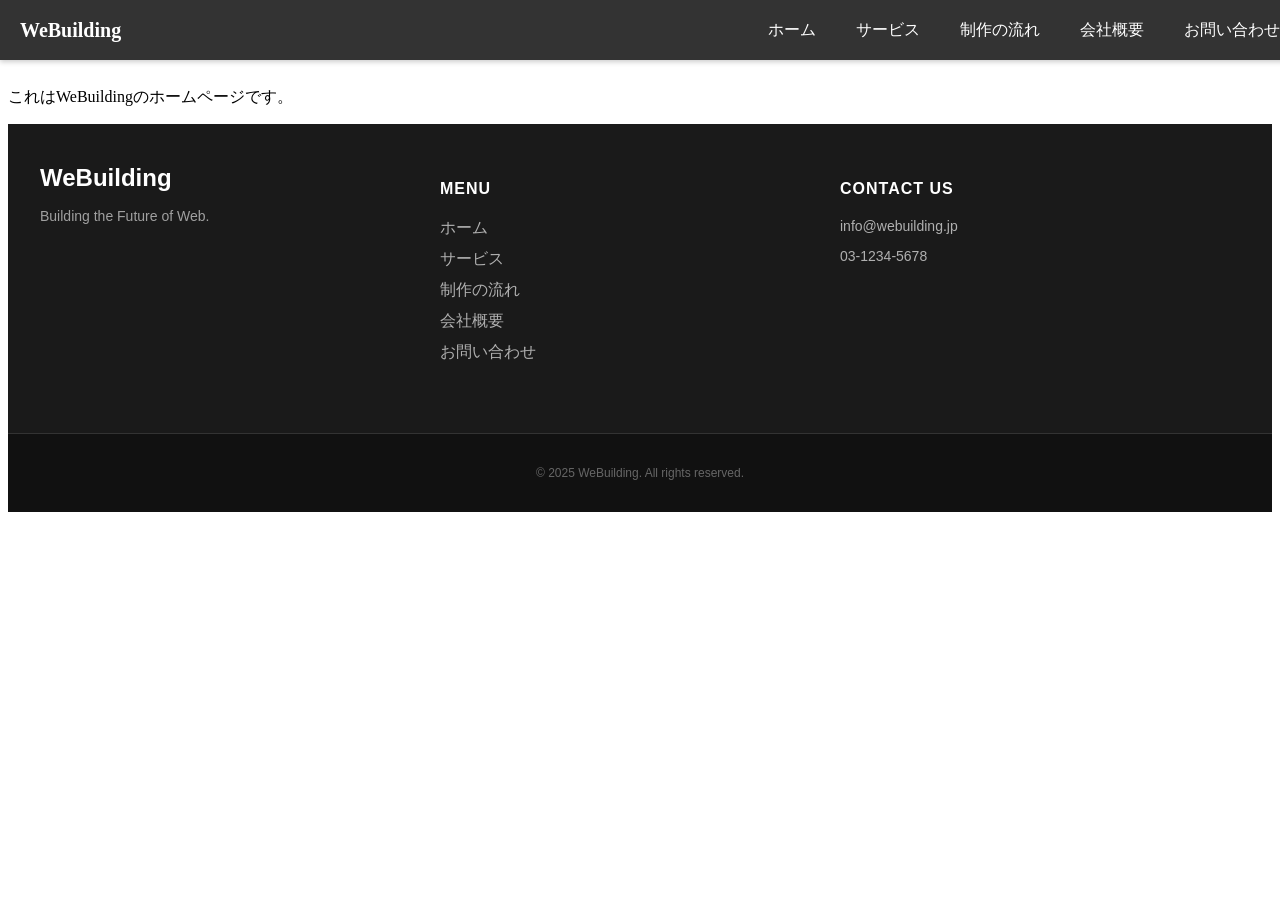
<file: index.html>
<!DOCTYPE html>
<html lang="ja">
  <head>
    <meta charset="UTF-8" />
    <meta name="viewport" content="width=device-width, initial-scale=1.0" />
    <title>WeBuilding</title>
  </head>
  <nav class="menubar"></nav>
  <div>
    <h1>WeBuildingへようこそ</h1>
    <p>これはWeBuildingのホームページです。</p>
  </div>
  <footer></footer>
</html>

<script src="./global/components/menubar/menubar.js"></script>
<script src="./global/components/footer/footer.js"></script>
</file>
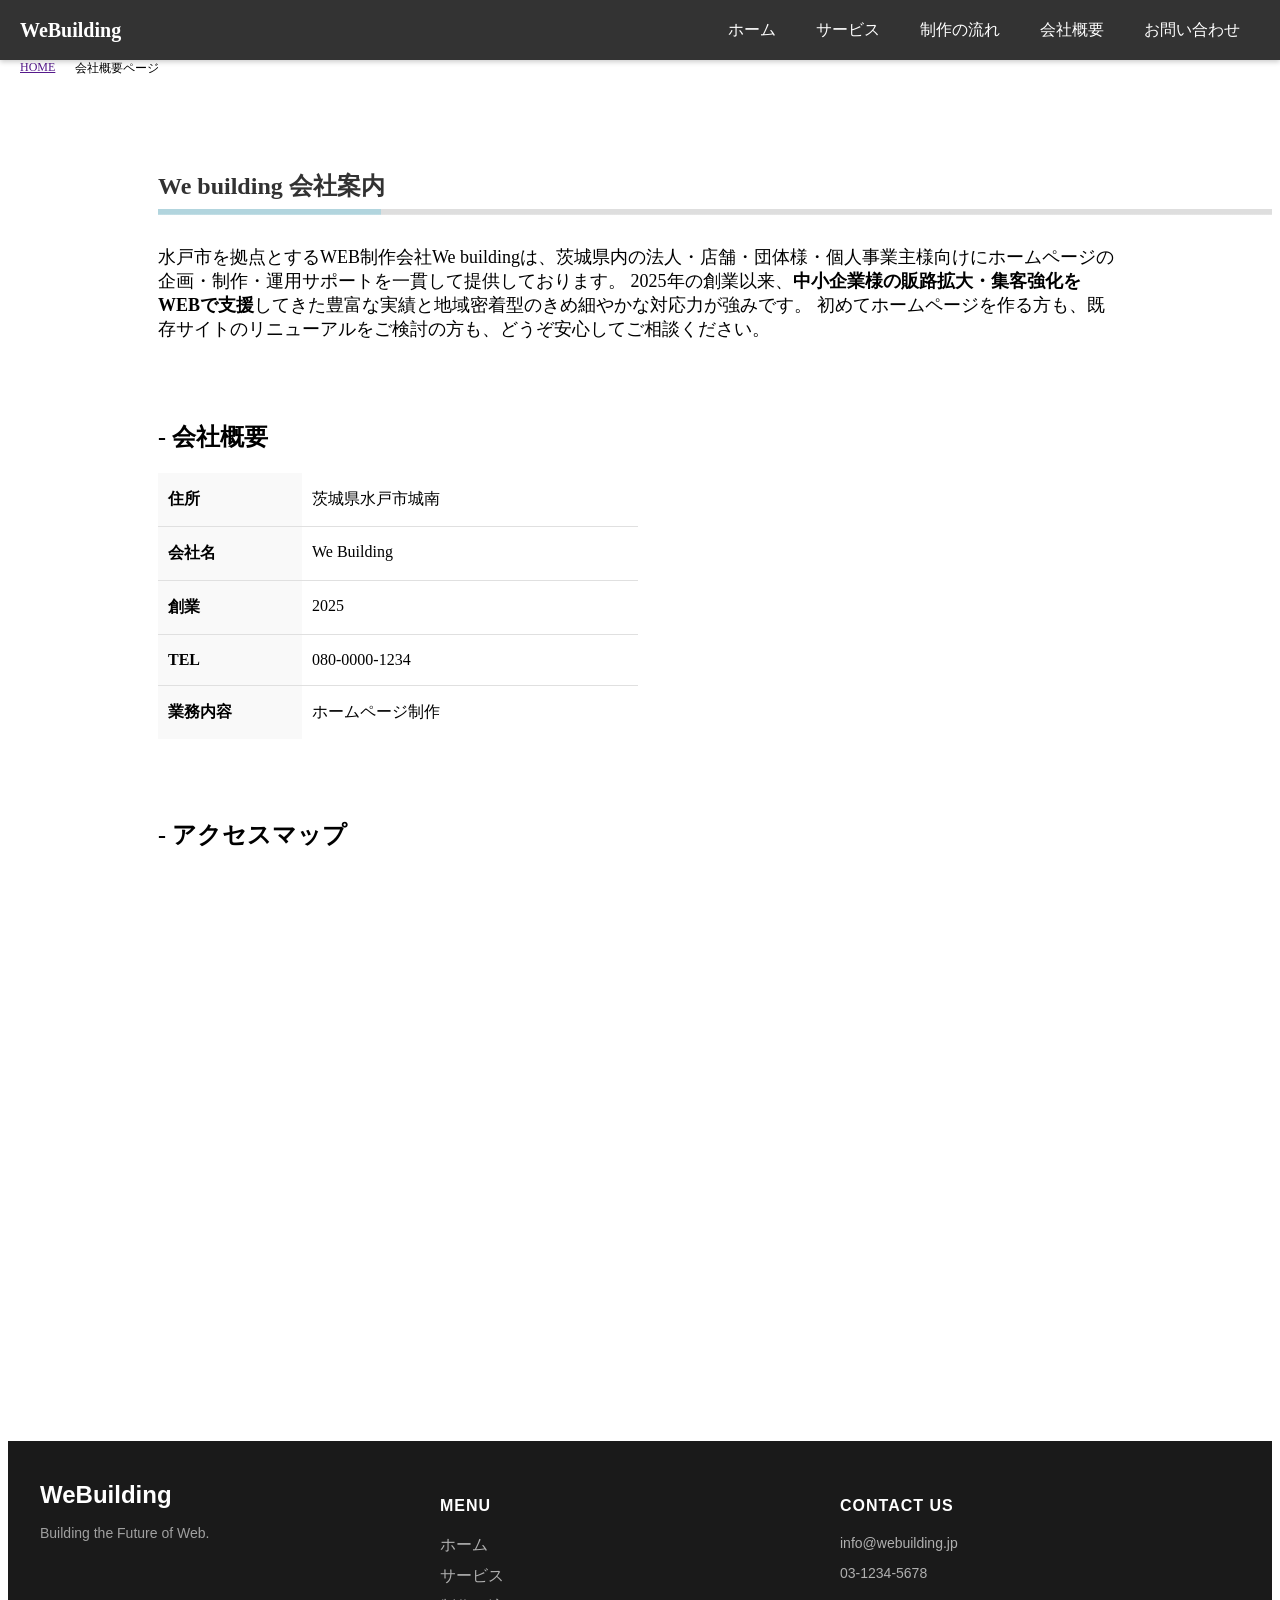
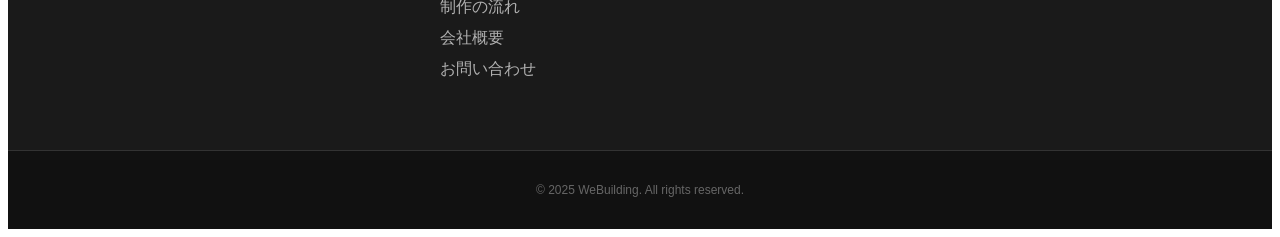
<file: company/index.html>
<!DOCTYPE html>
<html lang="en">
<head>
    <meta charset="UTF-8">
    <meta name="viewport" content="width=device-width, initial-scale=1.0">
    <title>Company Overview</title>
    <link rel="stylesheet" href="style.css">

</head>

<body>
  <nav class="menubar"></nav>

    <div class="header">
      <a href="">HOME</a>
      <div></div>
      <div>会社概要ページ</div>
    </div>
    <h2 class="title1">
        We building 会社案内
    </h2>
    <div class="guidance">
       水戸市を拠点とするWEB制作会社We buildingは、茨城県内の法人・店舗・団体様・個人事業主様向けにホームページの企画・制作・運用サポートを一貫して提供しております。
       2025年の創業以来、<strong>中小企業様の販路拡大・集客強化をWEBで支援</strong>してきた豊富な実績と地域密着型のきめ細やかな対応力が強みです。
       初めてホームページを作る方も、既存サイトのリニューアルをご検討の方も、どうぞ安心してご相談ください。
    </div>
    <h2 class="title">
        - 会社概要
    </h2>
    <table  width="480px" class="table">
        <tbody>
        <tr class="table-row">
            <th class="table-title" width="30%">住所</th>
            <th class="table-name" width="70%">茨城県水戸市城南</th>
        </tr>
        <tr class="table-row">
            <th class="table-title" width="30%">会社名</th>
            <th class="table-name" width="70%">We Building</th>
        </tr>
        <tr class="table-row">
           <th class="table-title" width="30%">創業</th>
            <th class="table-name" width="70%">2025</th>
        </tr>
        <tr class="table-row">
            <th class="table-title" width="30%">TEL</th>
            <th class="table-name" width="70%">080-0000-1234</th>
        </tr>
        <tr class="table-row">
            <th class="table-title" width="30%">業務内容</th>
            <th class="table-name" width="70%">ホームページ制作</th>
        </tr>
        </tbody>
    </table>

    <h2 class="title">
        - アクセスマップ
    </h2>
    <iframe class="map"
            src="https://www.google.com/maps/embed?pb=!1m18!1m12!1m3!1d200.79974414845387!2d140.47493355938022!3d36.36572217622719!2m3!1f0!2f0!3f0!3m2!1i1024!2i768!4f13.1!3m3!1m2!1s0x60222503cbab7453%3A0x653904a2107dff21!2z5a2m6Iq45aG-IOawtOaIuOacrOmDqOagoQ!5e0!3m2!1sja!2sjp!4v1763277205579!5m2!1sja!2sjp" 
            width="780" 
            height="450" 
            style="border:0;" 
            allowfullscreen="" 
            loading="lazy" 
            referrerpolicy="no-referrer-when-downgrade">
    </iframe>
    <footer></footer>
</body>
</html>
<script src="../global/components/menubar/menubar.js"></script>
<script src="../global/components/footer/footer.js"></script>
</file>
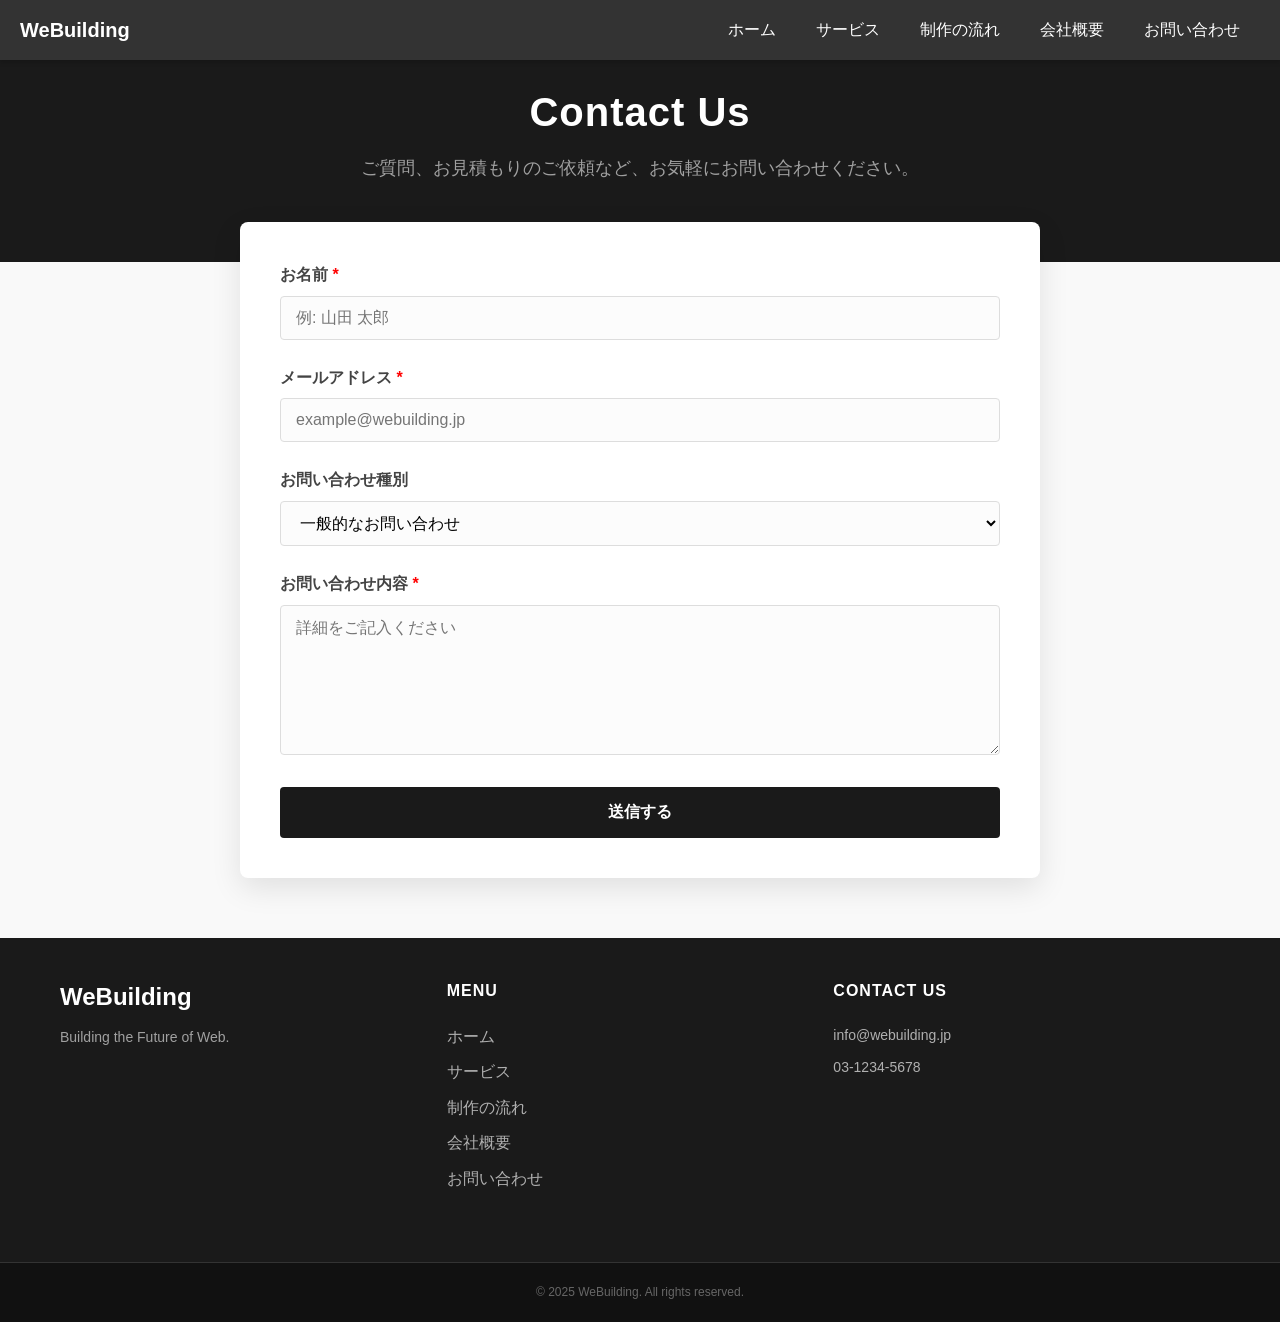
<file: contact/index.html>
<!DOCTYPE html>
<html lang="ja">

<head>
  <meta charset="UTF-8">
  <meta name="viewport" content="width=device-width, initial-scale=1.0">
  <link rel="stylesheet" href="./style.css">
  <title>お問い合わせ</title>
</head>

<body>
  <nav class="menubar"></nav>

  <header class="page-header">
    <h1 class="page-title">Contact Us</h1>
    <p class="page-description">ご質問、お見積もりのご依頼など、お気軽にお問い合わせください。</p>
  </header>

  <main class="contact-container">
    <form action="#" method="POST">
      <div class="form-group">
        <label for="name" class="form-label">お名前 <span style="color:red">*</span></label>
        <input type="text" id="name" name="name" class="form-input" placeholder="例: 山田 太郎" required>
      </div>

      <div class="form-group">
        <label for="email" class="form-label">メールアドレス <span style="color:red">*</span></label>
        <input type="email" id="email" name="email" class="form-input" placeholder="example@webuilding.jp" required>
      </div>

      <div class="form-group">
        <label for="subject" class="form-label">お問い合わせ種別</label>
        <select id="subject" name="subject" class="form-select">
          <option value="general">一般的なお問い合わせ</option>
          <option value="service">サービスについて</option>
          <option value="quote">お見積もり依頼</option>
          <option value="recruit">採用について</option>
          <option value="other">その他</option>
        </select>
      </div>

      <div class="form-group">
        <label for="message" class="form-label">お問い合わせ内容 <span style="color:red">*</span></label>
        <textarea id="message" name="message" class="form-textarea" placeholder="詳細をご記入ください" required></textarea>
      </div>

      <button type="submit" class="submit-btn">送信する</button>
    </form>
  </main>

  <footer></footer>
</body>

</html>

<script src="../global/components/menubar/menubar.js"></script>
<script src="../global/components/footer/footer.js"></script>
</file>
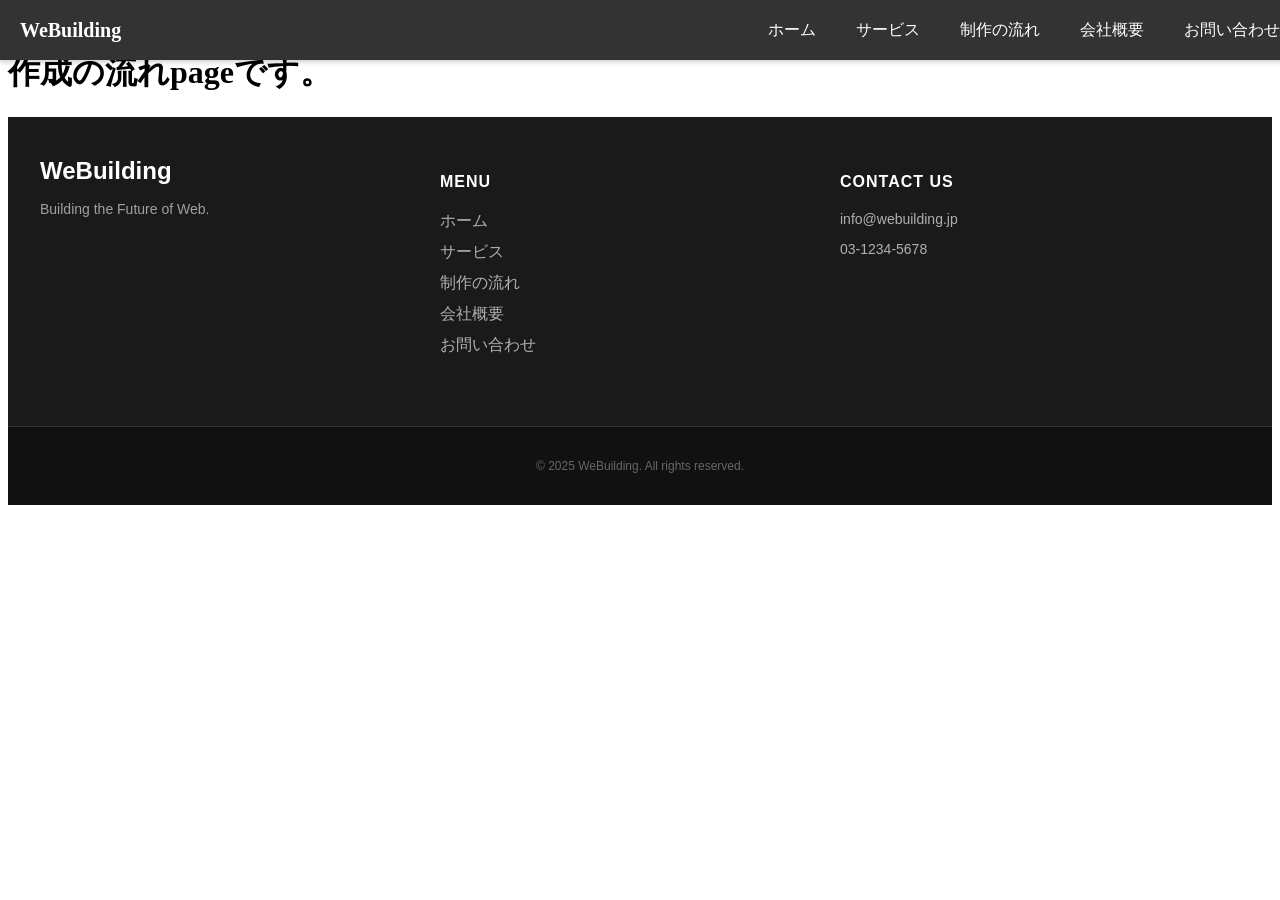
<file: flow/index.html>
<!DOCTYPE html>
<html lang="en">
<head>
    <meta charset="UTF-8">
    <meta name="viewport" content="width=device-width, initial-scale=1.0">
    <title>Document</title>
    <link rel="stylesheet" href="./style.css">
</head>
<body>
     <nav class="menubar"></nav>

     <h1>作成の流れpageです。</h1>
     <footer></footer>
</body>
</html>

<script src="../global/components/menubar/menubar.js"></script>
<script src="../global/components/footer/footer.js"></script>
</file>
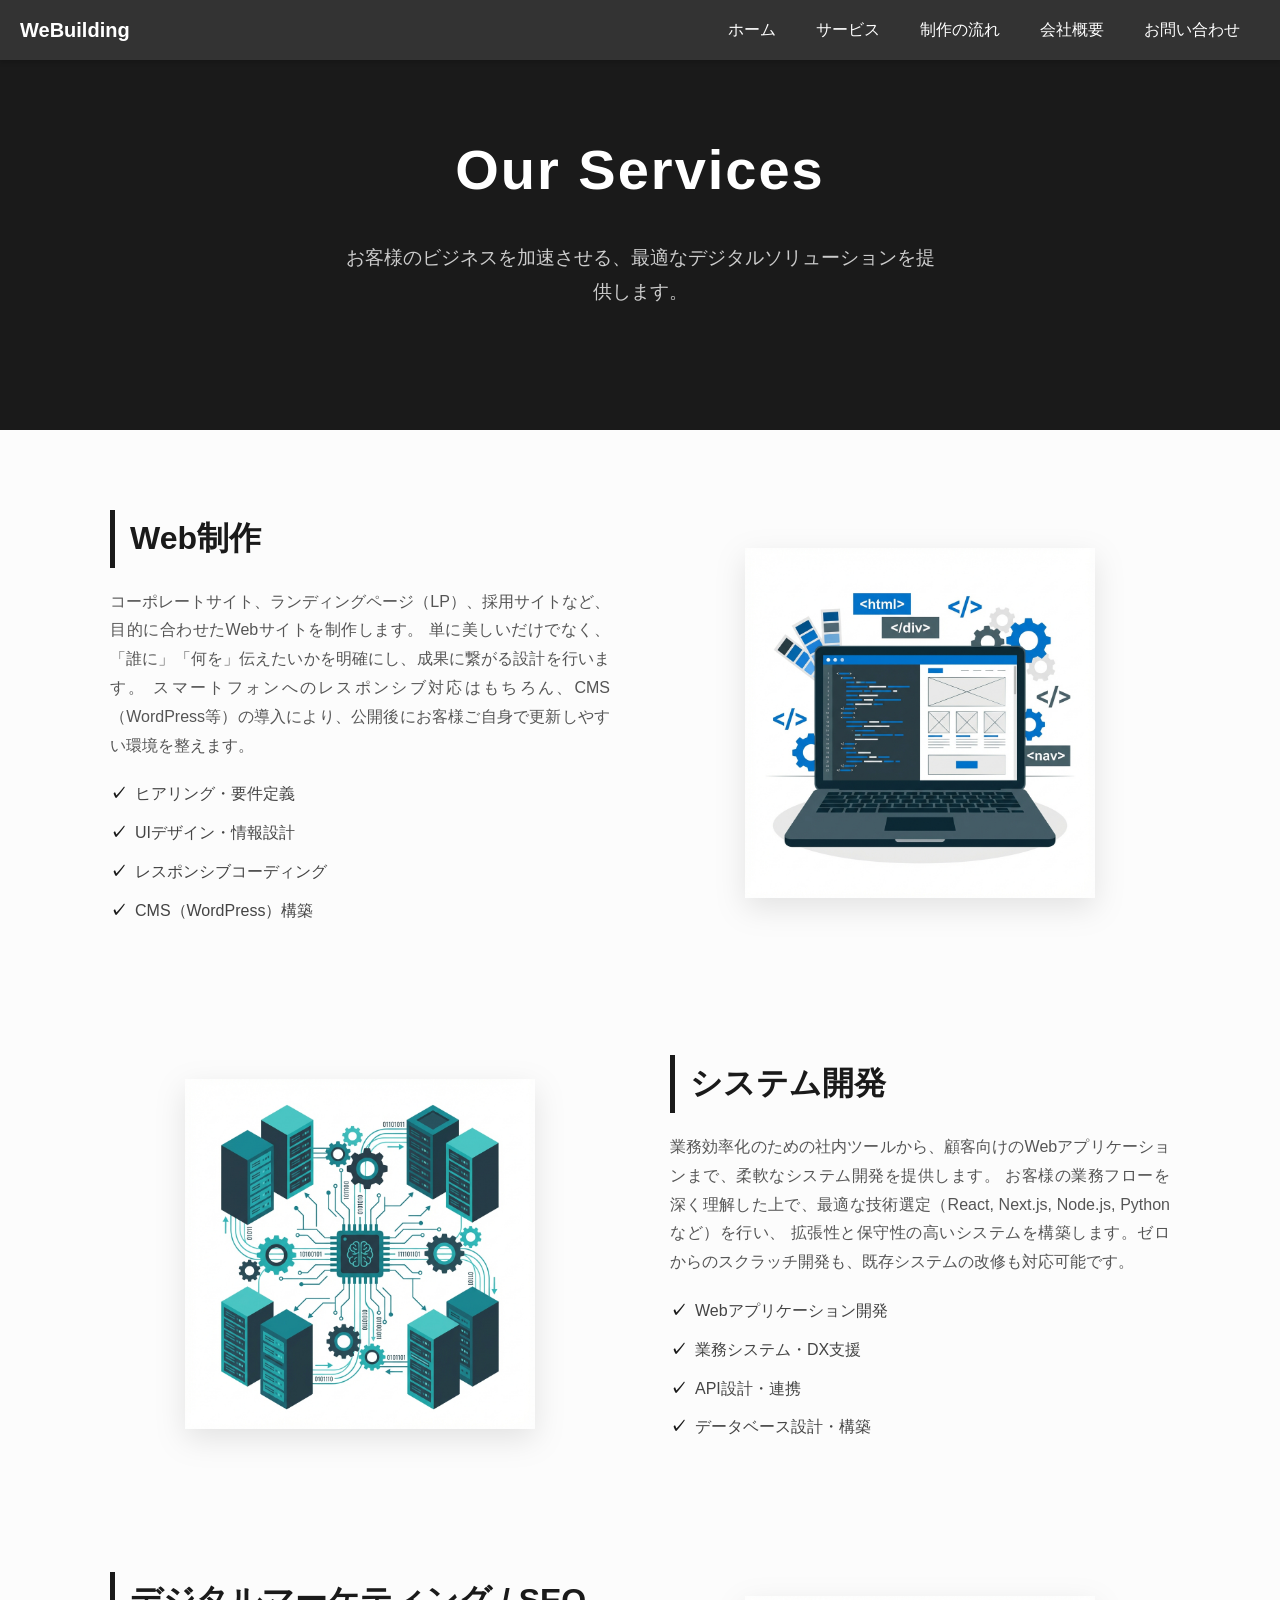
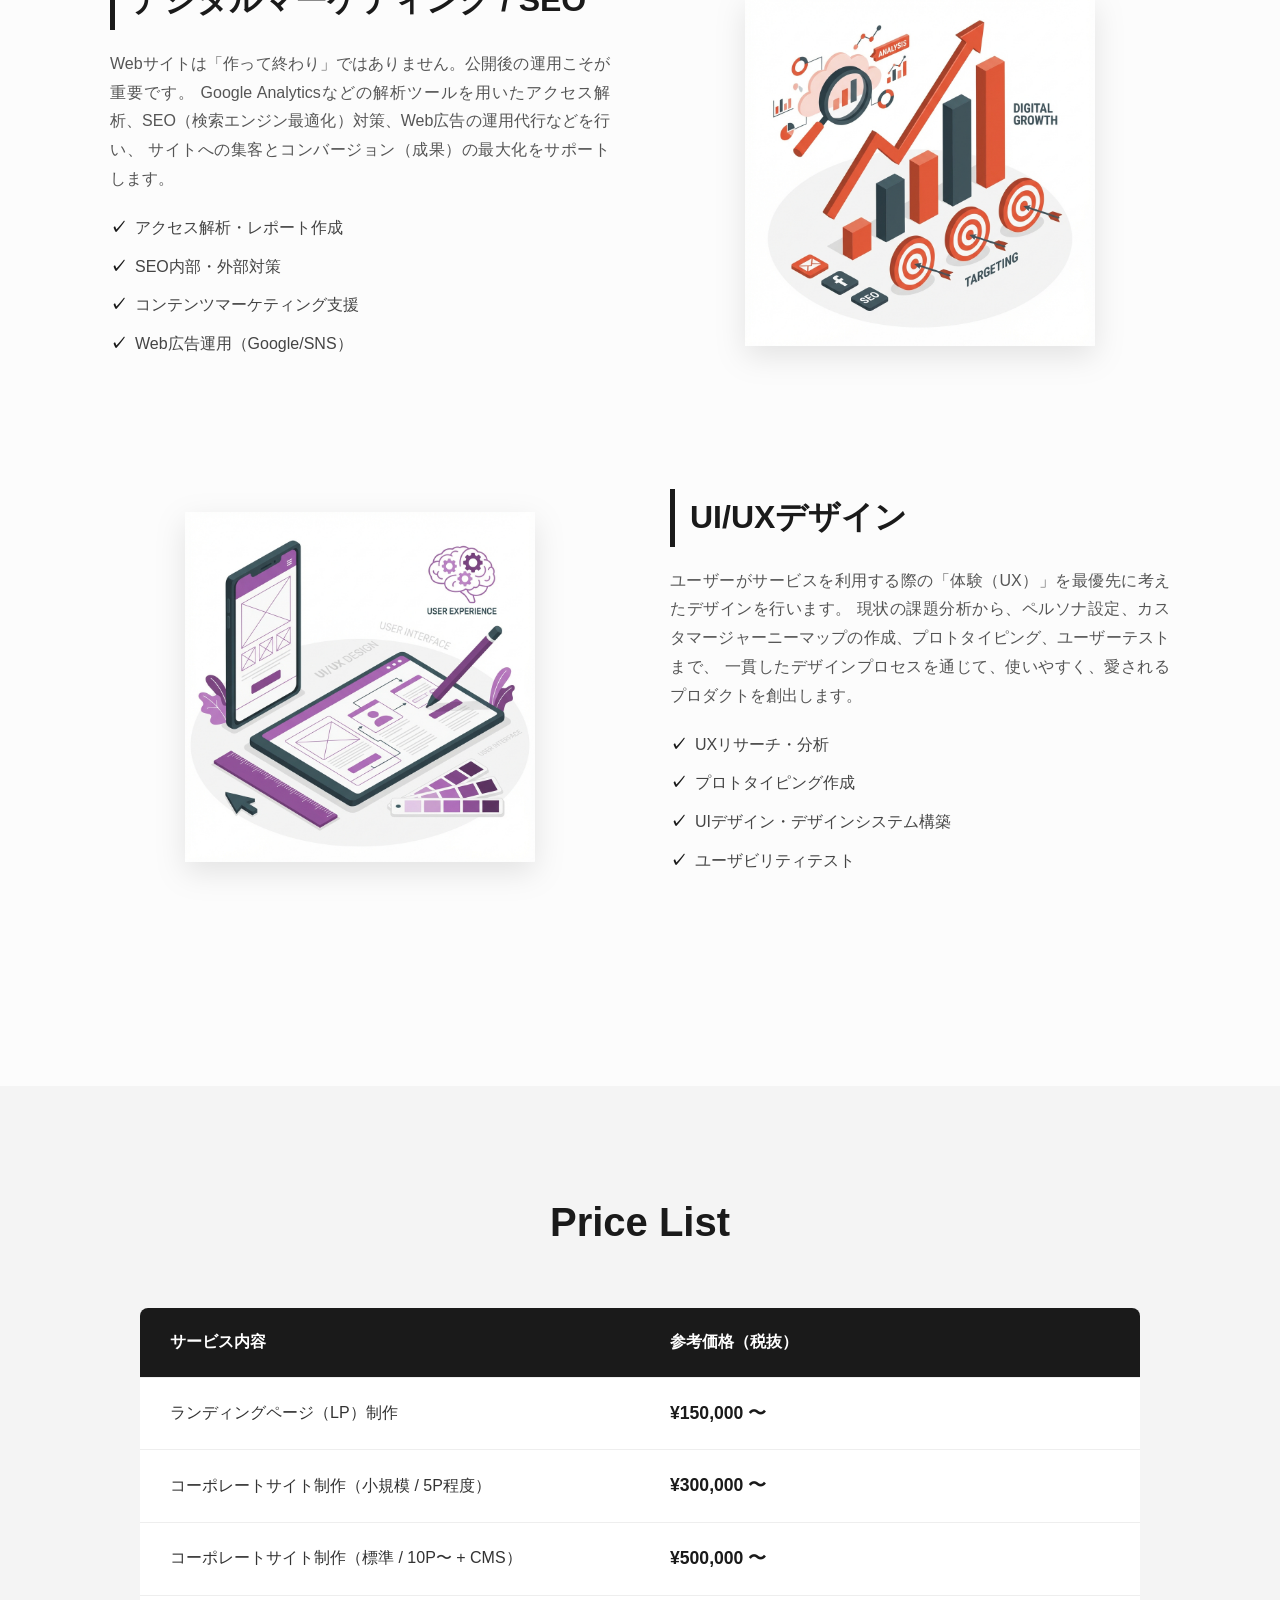
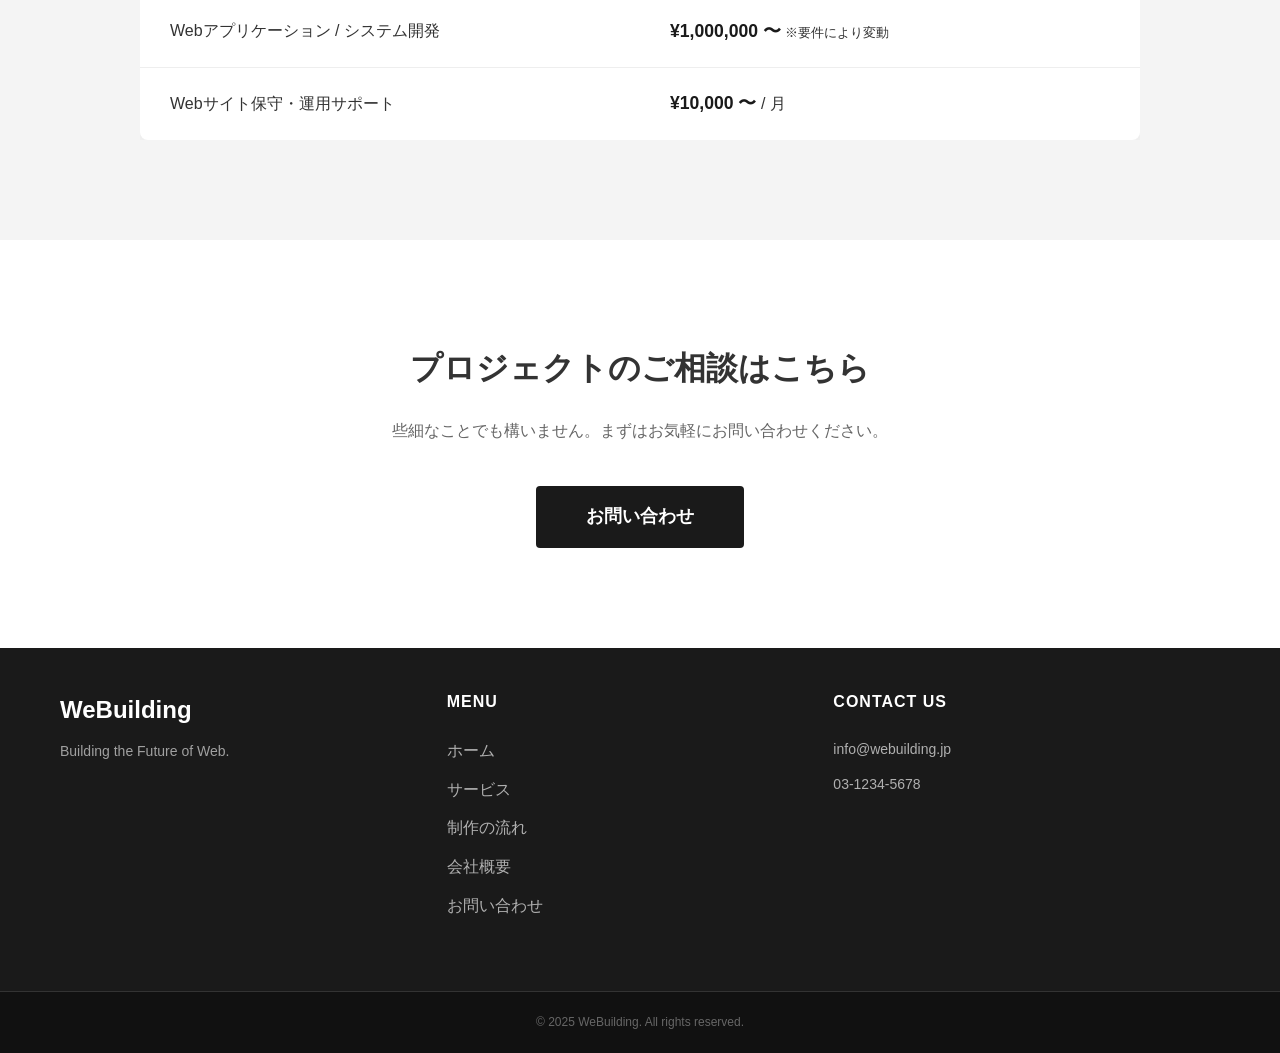
<file: services/index.html>
<!DOCTYPE html>
<html lang="ja">

<head>
    <meta charset="UTF-8">
    <meta name="viewport" content="width=device-width, initial-scale=1.0">
    <title>サービス｜WeBuilding</title>
    <link rel="stylesheet" href="./style.css">
</head>

<body>
    <nav class="menubar"></nav>

    <header class="service-hero">
        <h1>Our Services</h1>
        <p>お客様のビジネスを加速させる、最適なデジタルソリューションを提供します。</p>
    </header>

    <main class="service-details-container">

        <!-- Service 1 -->
        <section class="service-section fade-in-up">
            <div class="service-text">
                <h2>Web制作</h2>
                <p>
                    コーポレートサイト、ランディングページ（LP）、採用サイトなど、目的に合わせたWebサイトを制作します。
                    単に美しいだけでなく、「誰に」「何を」伝えたいかを明確にし、成果に繋がる設計を行います。
                    スマートフォンへのレスポンシブ対応はもちろん、CMS（WordPress等）の導入により、公開後にお客様ご自身で更新しやすい環境を整えます。
                </p>
                <ul>
                    <li>ヒアリング・要件定義</li>
                    <li>UIデザイン・情報設計</li>
                    <li>レスポンシブコーディング</li>
                    <li>CMS（WordPress）構築</li>
                </ul>
            </div>
            <div class="service-image">
                <img src="./img/web_production.png" alt="Web制作のイラスト">
            </div>
        </section>

        <!-- Service 2 -->
        <section class="service-section fade-in-up">
            <div class="service-text">
                <h2>システム開発</h2>
                <p>
                    業務効率化のための社内ツールから、顧客向けのWebアプリケーションまで、柔軟なシステム開発を提供します。
                    お客様の業務フローを深く理解した上で、最適な技術選定（React, Next.js, Node.js, Pythonなど）を行い、
                    拡張性と保守性の高いシステムを構築します。ゼロからのスクラッチ開発も、既存システムの改修も対応可能です。
                </p>
                <ul>
                    <li>Webアプリケーション開発</li>
                    <li>業務システム・DX支援</li>
                    <li>API設計・連携</li>
                    <li>データベース設計・構築</li>
                </ul>
            </div>
            <div class="service-image">
                <img src="./img/system_dev.png" alt="システム開発のイラスト">
            </div>
        </section>

        <!-- Service 3 -->
        <section class="service-section fade-in-up">
            <div class="service-text">
                <h2>デジタルマーケティング / SEO</h2>
                <p>
                    Webサイトは「作って終わり」ではありません。公開後の運用こそが重要です。
                    Google Analyticsなどの解析ツールを用いたアクセス解析、SEO（検索エンジン最適化）対策、Web広告の運用代行などを行い、
                    サイトへの集客とコンバージョン（成果）の最大化をサポートします。
                </p>
                <ul>
                    <li>アクセス解析・レポート作成</li>
                    <li>SEO内部・外部対策</li>
                    <li>コンテンツマーケティング支援</li>
                    <li>Web広告運用（Google/SNS）</li>
                </ul>
            </div>
            <div class="service-image">
                <img src="./img/marketing.png" alt="デジタルマーケティングのイラスト">
            </div>
        </section>

        <!-- Service 4 -->
        <section class="service-section fade-in-up">
            <div class="service-text">
                <h2>UI/UXデザイン</h2>
                <p>
                    ユーザーがサービスを利用する際の「体験（UX）」を最優先に考えたデザインを行います。
                    現状の課題分析から、ペルソナ設定、カスタマージャーニーマップの作成、プロトタイピング、ユーザーテストまで、
                    一貫したデザインプロセスを通じて、使いやすく、愛されるプロダクトを創出します。
                </p>
                <ul>
                    <li>UXリサーチ・分析</li>
                    <li>プロトタイピング作成</li>
                    <li>UIデザイン・デザインシステム構築</li>
                    <li>ユーザビリティテスト</li>
                </ul>
            </div>
            <div class="service-image">
                <img src="./img/ui_ux.png" alt="UI/UXデザインのイラスト">
            </div>
        </section>

    </main>

    <!-- Pricing Section -->
    <section class="pricing-section fade-in-up">
        <h2>Price List</h2>
        <div class="pricing-wrapper">
            <table class="pricing-table">
                <tr>
                    <th>サービス内容</th>
                    <th>参考価格（税抜）</th>
                </tr>
                <tr>
                    <td>ランディングページ（LP）制作</td>
                    <td><span class="pricing-price">¥150,000 〜</span></td>
                </tr>
                <tr>
                    <td>コーポレートサイト制作（小規模 / 5P程度）</td>
                    <td><span class="pricing-price">¥300,000 〜</span></td>
                </tr>
                <tr>
                    <td>コーポレートサイト制作（標準 / 10P〜 + CMS）</td>
                    <td><span class="pricing-price">¥500,000 〜</span></td>
                </tr>
                <tr>
                    <td>Webアプリケーション / システム開発</td>
                    <td><span class="pricing-price">¥1,000,000 〜</span> <small>※要件により変動</small></td>
                </tr>
                <tr>
                    <td>Webサイト保守・運用サポート</td>
                    <td><span class="pricing-price">¥10,000 〜</span> / 月</td>
                </tr>
            </table>
        </div>
    </section>

    <section class="cta-section fade-in-up">
        <h2>プロジェクトのご相談はこちら</h2>
        <p>些細なことでも構いません。まずはお気軽にお問い合わせください。</p>
        <a href="/contact" class="cta-btn">お問い合わせ</a>
    </section>

    <footer></footer>
</body>

</html>

<script src="../global/components/menubar/menubar.js"></script>
<script src="../global/components/footer/footer.js"></script>
<script>
    // Intersection Observer for scroll animations
    const observerOptions = {
        root: null,
        rootMargin: '0px 0px -100px 0px', // Trigger when element is 100px above the bottom of screen
        threshold: 0.2
    };

    const observer = new IntersectionObserver((entries, observer) => {
        entries.forEach(entry => {
            if (entry.isIntersecting) {
                entry.target.classList.add('visible');
                observer.unobserve(entry.target); // Only animate once
            }
        });
    }, observerOptions);

    document.querySelectorAll('.fade-in-up').forEach(el => {
        observer.observe(el);
    });
</script>
</file>
<file: company/style.css>
body{
    margin-top: 60px;
}

.header{
    display: flex;
    font-size: 12px;
    flex-direction: row;
    gap: 10px;
    margin-left: 12px;
}

.title1{
    display: flex;
    margin-left: 150px;
    margin-top: 80px;
    padding: 0.8rem 0;
    margin-bottom: 0.2rem;
    background-image: linear-gradient(90deg, #b2d5de 0 20%, #dedede 20%);
    background-repeat: no-repeat;
    background-size: 100% 10%;
    background-position: bottom;
    color: #323232;
    margin-bottom: 30px;
}

.guidance{
    margin-left: 150px;
    font-size: 18px;
    margin-right: 150px;
}

.title{
    display: flex;
    margin-left: 150px;
    margin-top: 80px;
}


.table {
    width: 480px; 
    max-width: 100%; 
    border-collapse: collapse; 
    margin-top: 20px;
    margin-bottom: 20px;
    margin-left: 150px;
}


.table th {

    border-bottom: 1px solid #e0e0e0;
    padding: 16px 10px; 
    text-align: left; 
    vertical-align: top;  
}

.table-title {
    font-weight: bold; 
    background-color: #f9f9f9; 
    width: 30%; 
}


.table-name {
   font-weight: normal;    
    width: 70%; 
}


.table tr:last-child th {
    border-bottom: none;
}

/* .table{
    margin-left: 150px;
}

.tbody{
    display: flex;
    flex-direction: column;
    margin-left: 150px;
    row-gap: 100px;
}

.table-row{
    margin-top: 24px;

}

.table-title{
    border-bottom: 2px solid #a3a2a2;
}

.table-name{
    border-bottom: 1px solid #adacac;
}
 */


.map{
    display: flex;
    justify-content: center;
    align-items: center;
    margin-left: 150px;
    margin-bottom: 120px;
}

.menubar{
    position: fixed;
    top: 0;
    left: 0;
    width: 100%;
    height: 60px;
    background-color: #333;
    color: white;
    padding: 10px 20px;
    box-sizing: border-box;
    z-index: 1000;
}
</file>
<file: contact/style.css>
/* Global Reset & Base Styles */
* {
    box-sizing: border-box;
    margin: 0;
    padding: 0;
}

body {
    font-family: 'Helvetica Neue', Arial, sans-serif;
    line-height: 1.6;
    color: #333;
    background-color: #f9f9f9;
}

/* Page Header */
.page-header {
    background-color: #1a1a1a;
    color: #fff;
    padding: 80px 20px;
    text-align: center;
}

.page-title {
    font-size: 2.5rem;
    font-weight: 700;
    margin-bottom: 10px;
    letter-spacing: 1px;
}

.page-description {
    color: #a0a0a0;
    font-size: 1.1rem;
}

/* Contact Container */
.contact-container {
    max-width: 800px;
    margin: -40px auto 60px;
    /* Pull up into header */
    background: #fff;
    padding: 40px;
    border-radius: 8px;
    box-shadow: 0 10px 30px rgba(0, 0, 0, 0.1);
    position: relative;
    z-index: 10;
}

/* Form Styles */
.form-group {
    margin-bottom: 25px;
}

.form-label {
    display: block;
    font-weight: 600;
    margin-bottom: 8px;
    color: #444;
}

.form-input,
.form-select,
.form-textarea {
    width: 100%;
    padding: 12px 15px;
    border: 1px solid #ddd;
    border-radius: 4px;
    font-size: 16px;
    transition: border-color 0.3s, box-shadow 0.3s;
    background-color: #fcfcfc;
}

.form-input:focus,
.form-select:focus,
.form-textarea:focus {
    outline: none;
    border-color: #333;
    box-shadow: 0 0 0 3px rgba(0, 0, 0, 0.05);
    background-color: #fff;
}

.form-textarea {
    resize: vertical;
    min-height: 150px;
}

/* Submit Button */
.submit-btn {
    display: inline-block;
    background-color: #1a1a1a;
    color: #fff;
    padding: 15px 40px;
    border: none;
    border-radius: 4px;
    font-size: 16px;
    font-weight: 600;
    cursor: pointer;
    transition: background-color 0.3s, transform 0.2s;
    width: 100%;
}

.submit-btn:hover {
    background-color: #333;
    transform: translateY(-2px);
}

.submit-btn:active {
    transform: translateY(0);
}

/* Responsive */
@media (max-width: 600px) {
    .contact-container {
        margin: 0;
        border-radius: 0;
        box-shadow: none;
        padding: 30px 20px;
    }

    .page-header {
        padding: 60px 20px;
    }
}
</file>
<file: flow/style.css>
h1{
    padding-top: 30px;
}
</file>
<file: services/style.css>
/* Base Styles */
* {
    box-sizing: border-box;
    margin: 0;
    padding: 0;
}

body {
    font-family: 'Helvetica Neue', Arial, sans-serif;
    color: #333;
    line-height: 1.8;
    background-color: #fcfcfc;
}

/* Hero Section */
.service-hero {
    background-color: #1a1a1a;
    color: white;
    padding: 120px 20px;
    text-align: center;
}

.service-hero h1 {
    font-size: 3.5rem;
    margin-bottom: 20px;
    letter-spacing: 2px;
}

.service-hero p {
    font-size: 1.2rem;
    color: #ccc;
    max-width: 600px;
    margin: 0 auto;
}

/* Service Details Section */
.service-details-container {
    max-width: 1100px;
    margin: 0 auto;
    padding: 80px 20px;
}

.service-section {
    display: flex;
    align-items: center;
    justify-content: space-between;
    margin-bottom: 120px;
    gap: 60px;
}

/* Alternating Layout: Even rows reversed */
.service-section:nth-child(even) {
    flex-direction: row-reverse;
}

.service-text {
    flex: 1;
}

.service-text h2 {
    font-size: 2rem;
    margin-bottom: 20px;
    color: #1a1a1a;
    border-left: 5px solid #1a1a1a;
    padding-left: 15px;
}

.service-text p {
    margin-bottom: 20px;
    color: #555;
    text-align: justify;
}

.service-text ul {
    list-style: none;
    margin-top: 15px;
}

.service-text li {
    position: relative;
    padding-left: 25px;
    margin-bottom: 10px;
    color: #444;
}

.service-text li::before {
    content: "✓";
    position: absolute;
    left: 0;
    color: #1a1a1a;
    font-weight: bold;
}

/* Visual Upgrade: Illustrations */
.service-image {
    flex: 1;
    display: flex;
    justify-content: center;
    align-items: center;
    /* Removed background-color and fixed height for flexibility */
}

.service-image img {
    max-width: 100%;
    height: auto;
    max-height: 350px;
    /* Prevent images from becoming too huge */
    object-fit: contain;
    filter: drop-shadow(0 10px 15px rgba(0, 0, 0, 0.1));
}

/* Pricing Section */
.pricing-section {
    background-color: #f4f4f4;
    padding: 100px 20px;
    text-align: center;
}

.pricing-section h2 {
    font-size: 2.5rem;
    margin-bottom: 50px;
    color: #1a1a1a;
}

.pricing-wrapper {
    max-width: 1000px;
    margin: 0 auto;
    overflow-x: auto;
}

.pricing-table {
    width: 100%;
    border-collapse: collapse;
    background: white;
    border-radius: 8px;
    overflow: hidden;
    box-shadow: 0 5px 20px rgba(0, 0, 0, 0.05);
}

.pricing-table th,
.pricing-table td {
    padding: 20px 30px;
    text-align: left;
    border-bottom: 1px solid #eee;
}

.pricing-table th {
    background-color: #1a1a1a;
    color: white;
    font-weight: 600;
    width: 40%;
}

.pricing-table tr:last-child td {
    border-bottom: none;
}

.pricing-price {
    font-weight: 700;
    color: #1a1a1a;
    font-size: 1.1rem;
}

/* CTA Section */
.cta-section {
    background-color: #fff;
    padding: 100px 20px;
    text-align: center;
}

.cta-section h2 {
    font-size: 2rem;
    margin-bottom: 20px;
}

.cta-section p {
    margin-bottom: 40px;
    color: #666;
}

.cta-btn {
    display: inline-block;
    background-color: #1a1a1a;
    color: white;
    padding: 15px 50px;
    border-radius: 4px;
    text-decoration: none;
    font-weight: bold;
    font-size: 1.1rem;
    transition: background-color 0.3s;
}

.cta-btn:hover {
    background-color: #333;
}

/* Responsive */
@media (max-width: 768px) {
    .service-section {
        flex-direction: column-reverse;
        /* Image on top */
        gap: 30px;
        margin-bottom: 80px;
    }

    .service-text {
        text-align: center;
    }

    .service-text h2 {
        border-left: none;
        border-bottom: 2px solid #1a1a1a;
        display: inline-block;
        padding-left: 0;
        padding-bottom: 5px;
    }

    .service-text ul {
        text-align: left;
        display: inline-block;
    }

    .service-image img {
        max-height: 250px;
        /* Smaller images on mobile */
    }

    .service-hero h1 {
        font-size: 2.5rem;
    }

    .pricing-table th,
    .pricing-table td {
        display: block;
        width: 100%;
    }

    .pricing-table th {
        text-align: center;
    }
}

/* Scroll Animations */
.fade-in-up {
    opacity: 0;
    transform: translateY(30px);
    transition: opacity 0.8s ease-out, transform 0.8s ease-out;
}

.fade-in-up.visible {
    opacity: 1;
    transform: translateY(0);
}
</file>
